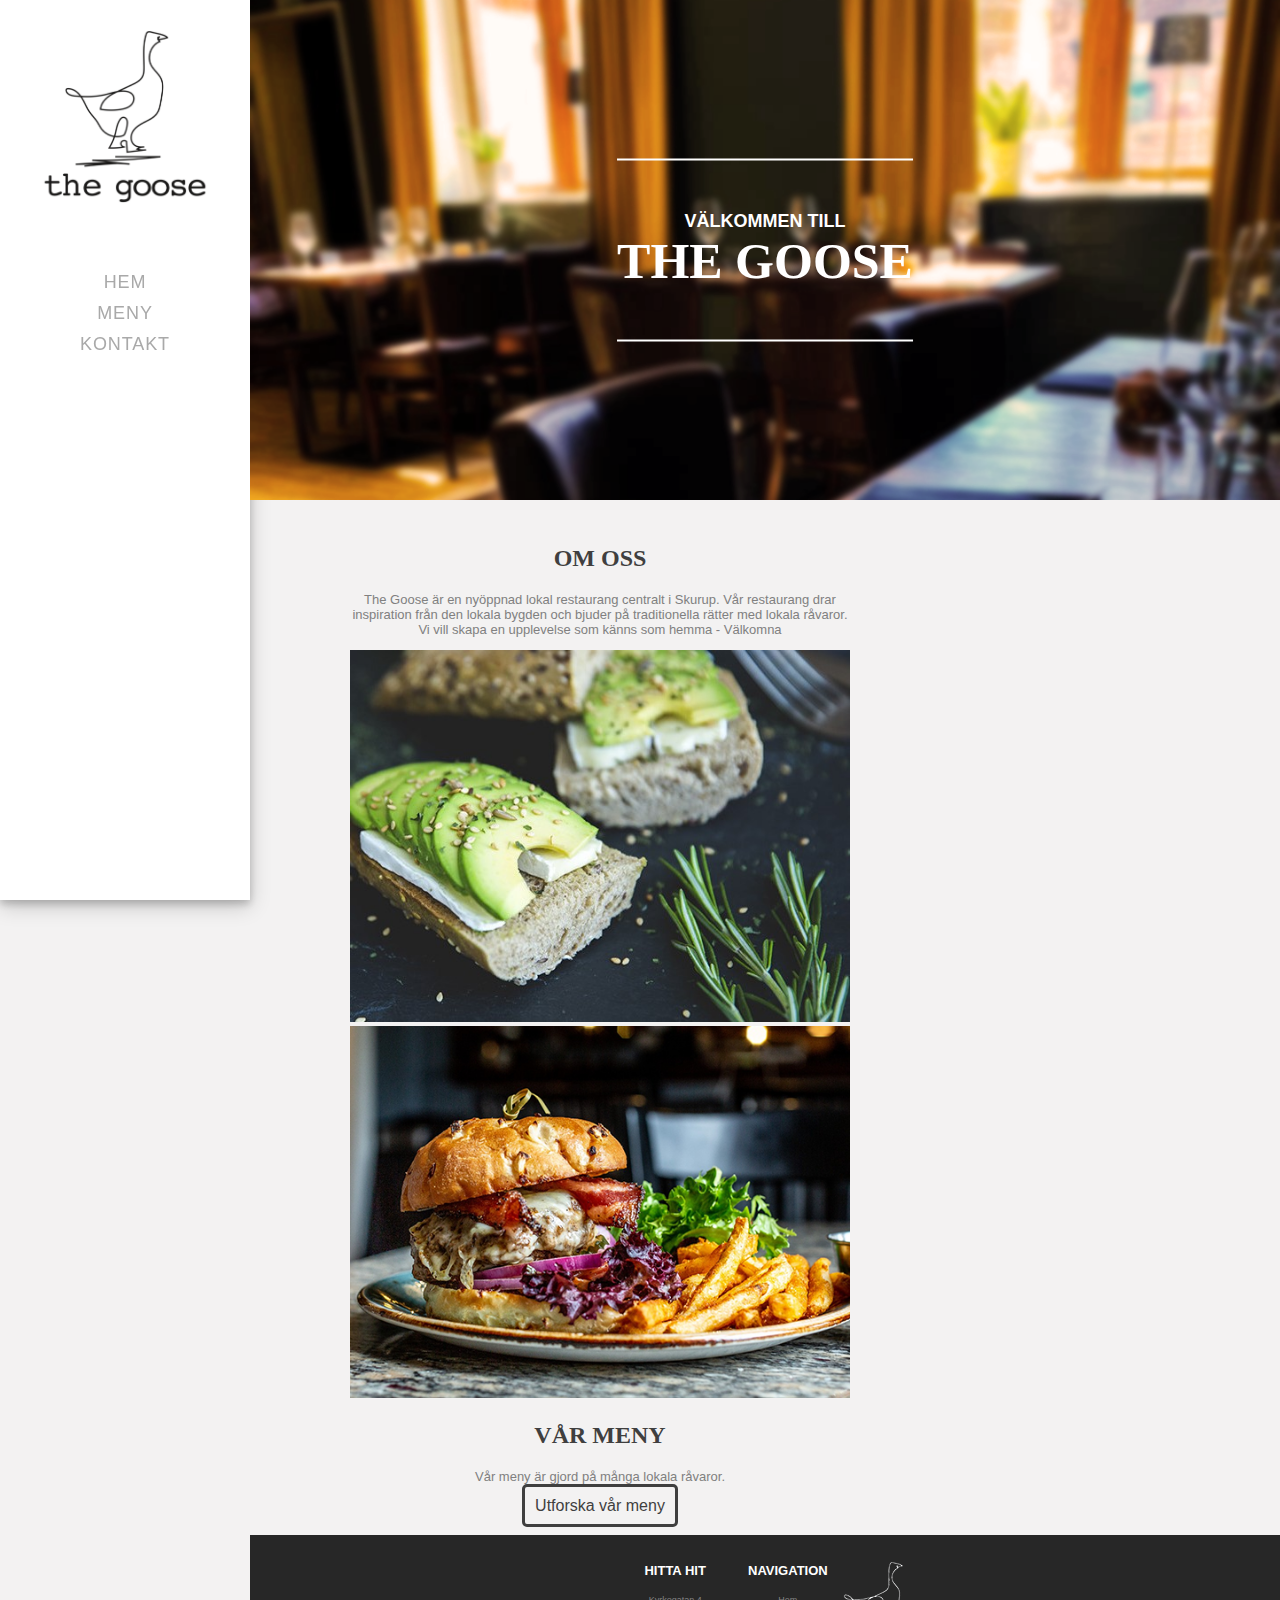
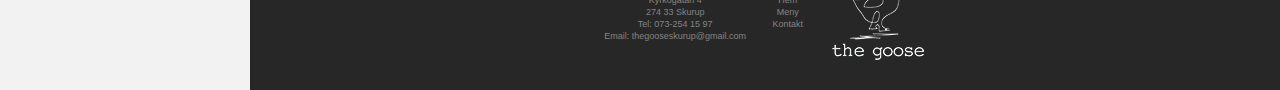
<file: Miniprojekt 2 -Lokal Restaurang - TheGoose/index.html>
<!DOCTYPE html>
<html lang="en">

<head>
    <meta charset="UTF-8">
    <meta http-equiv="X-UA-Compatible" content="IE=edge">
    <meta name="viewport" content="width=device-width, initial-scale=1.0">
    <link rel="stylesheet" href="css/style.css">
    <title>The Goose</title>
</head>

<body>
    <header>
        <nav>
            <img src="img/gooselogo.png" alt="The goose logo">
            <a href="index.html">Hem</a>
            <a href="meny.html">Meny</a>
            <a href="kontakt.html">Kontakt</a>
        </nav>
    </header>
    <main>
        <section class="frontimage">
            <div class="frontimagetext">
                <h4>VÄLKOMMEN TILL</h4>
                <h1>THE GOOSE</h1>
            </div>
        </section>
        <article class="containertext">
            <section class="rowtext">
                <h2>OM OSS</h2>
                <p>The Goose är en nyöppnad lokal restaurang centralt i Skurup. Vår restaurang drar inspiration från den
                    lokala bygden och bjuder på traditionella rätter med lokala råvaror. Vi vill skapa en upplevelse som
                    känns som hemma - Välkomna</p>
            </section>
            <section class="rowtext">
                <img src="img/mat.jpg" alt="foto på stekt mat">
            </section>
            <section class="rowtext">
                <img src="img/mat2.png" alt="foto på hamburgare">
            </section>
            <section class="rowtext">
                <h2>VÅR MENY</h2>
                <p>Vår meny är gjord på många lokala råvaror.</p>
                <a href="meny.html">Utforska vår meny</a>
            </section>
        </article>
    </main>

    <footer>
        <article class="containerfooter">
            <section>
                <h4>HITTA HIT</h4>
                <p>Kyrkogatan 4</p>
                <p>274 33 Skurup </p>
                <p>Tel: 073-254 15 97</p>
                <p>Email: thegooseskurup@gmail.com</p>
            </section>
            <section>
                <h4>NAVIGATION</h4>
                <p><a href="index.html">Hem</a></p>
                <p><a href="meny.html">Meny</a></p>
                <p><a href="kontakt.html">Kontakt</a></p>
            </section>
            <section>
                <img src="img/gooselogowhite.png" alt="The goose logo vit">
            </section>
        </article>
    </footer>
</body>

</html>
</file>
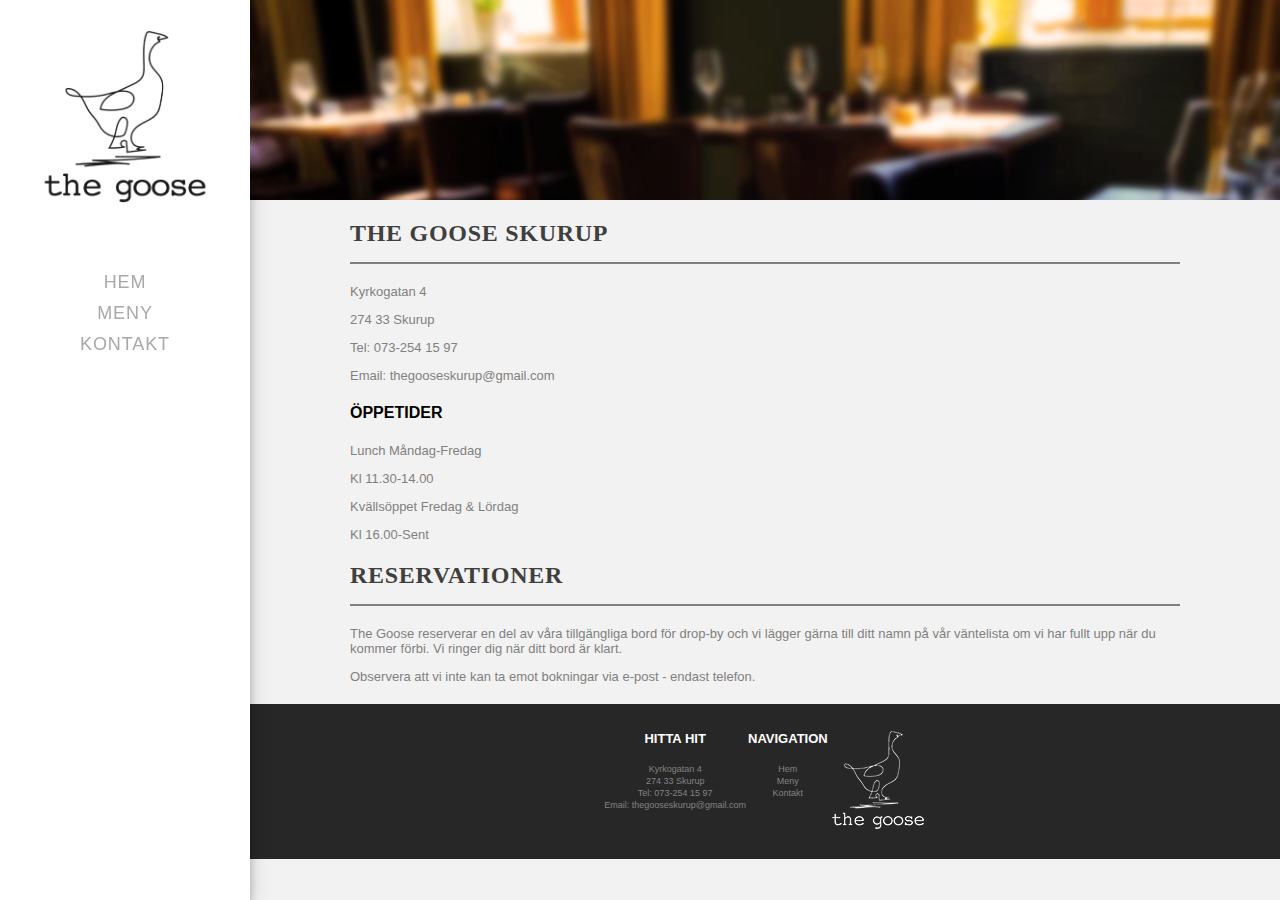
<file: Miniprojekt 2 -Lokal Restaurang - TheGoose/kontakt.html>
<!DOCTYPE html>
<html lang="en">

<head>
    <meta charset="UTF-8">
    <meta http-equiv="X-UA-Compatible" content="IE=edge">
    <meta name="viewport" content="width=device-width, initial-scale=1.0">
    <link rel="stylesheet" href="css/style.css">
    <title>Kontakt | The Goose</title>
</head>

<body>
    <header>
        <nav>
            <img src="img/gooselogo.png" alt="The goose logo">
            <a href="index.html">Hem</a>
            <a href="meny.html">Meny</a>
            <a href="kontakt.html">Kontakt</a>
        </nav>
    </header>
    <main>
        <section class="frontimagekontakt">
        </section>
        <article>
            <section>
                <h2 class="underline">THE GOOSE SKURUP</h2>
                <p>Kyrkogatan 4</p>
                <p>274 33 Skurup </p>
                <p>Tel: 073-254 15 97</p>
                <p>Email: thegooseskurup@gmail.com</p>

                <h4>ÖPPETIDER</h4>
                <p>Lunch Måndag-Fredag</p>
                <p>Kl 11.30-14.00</p>
                <p>Kvällsöppet Fredag & Lördag </p>
                <p>Kl 16.00-Sent</p>
            </section>
            <section>
                <h2 class="underline">RESERVATIONER</h2>
                <p>The Goose reserverar en del av våra tillgängliga bord för drop-by och vi lägger gärna till ditt namn
                    på vår väntelista om vi har fullt upp när du kommer förbi. Vi ringer dig när ditt bord är klart.</p>
                <p>Observera att vi inte kan ta emot bokningar via e-post - endast telefon.</p>
            </section>
        </article>
    </main>

    <footer>
        <article class="containerfooter">
            <section class="footertext">
                <h4>HITTA HIT</h4>
                <p>Kyrkogatan 4</p>
                <p>274 33 Skurup </p>
                <p>Tel: 073-254 15 97</p>
                <p>Email: thegooseskurup@gmail.com</p>
            </section>
            <section class="footertext">
                <h4>NAVIGATION</h4>
                <p><a href="index.html">Hem</a></p>
                <p><a href="meny.html">Meny</a></p>
                <p><a href="kontakt.html">Kontakt</a></p>
            </section>
            <section class="footertext">
                <img src="img/gooselogowhite.png" alt="The goose logo vit">
            </section>
        </article>
    </footer>

</body>

</html>
</file>
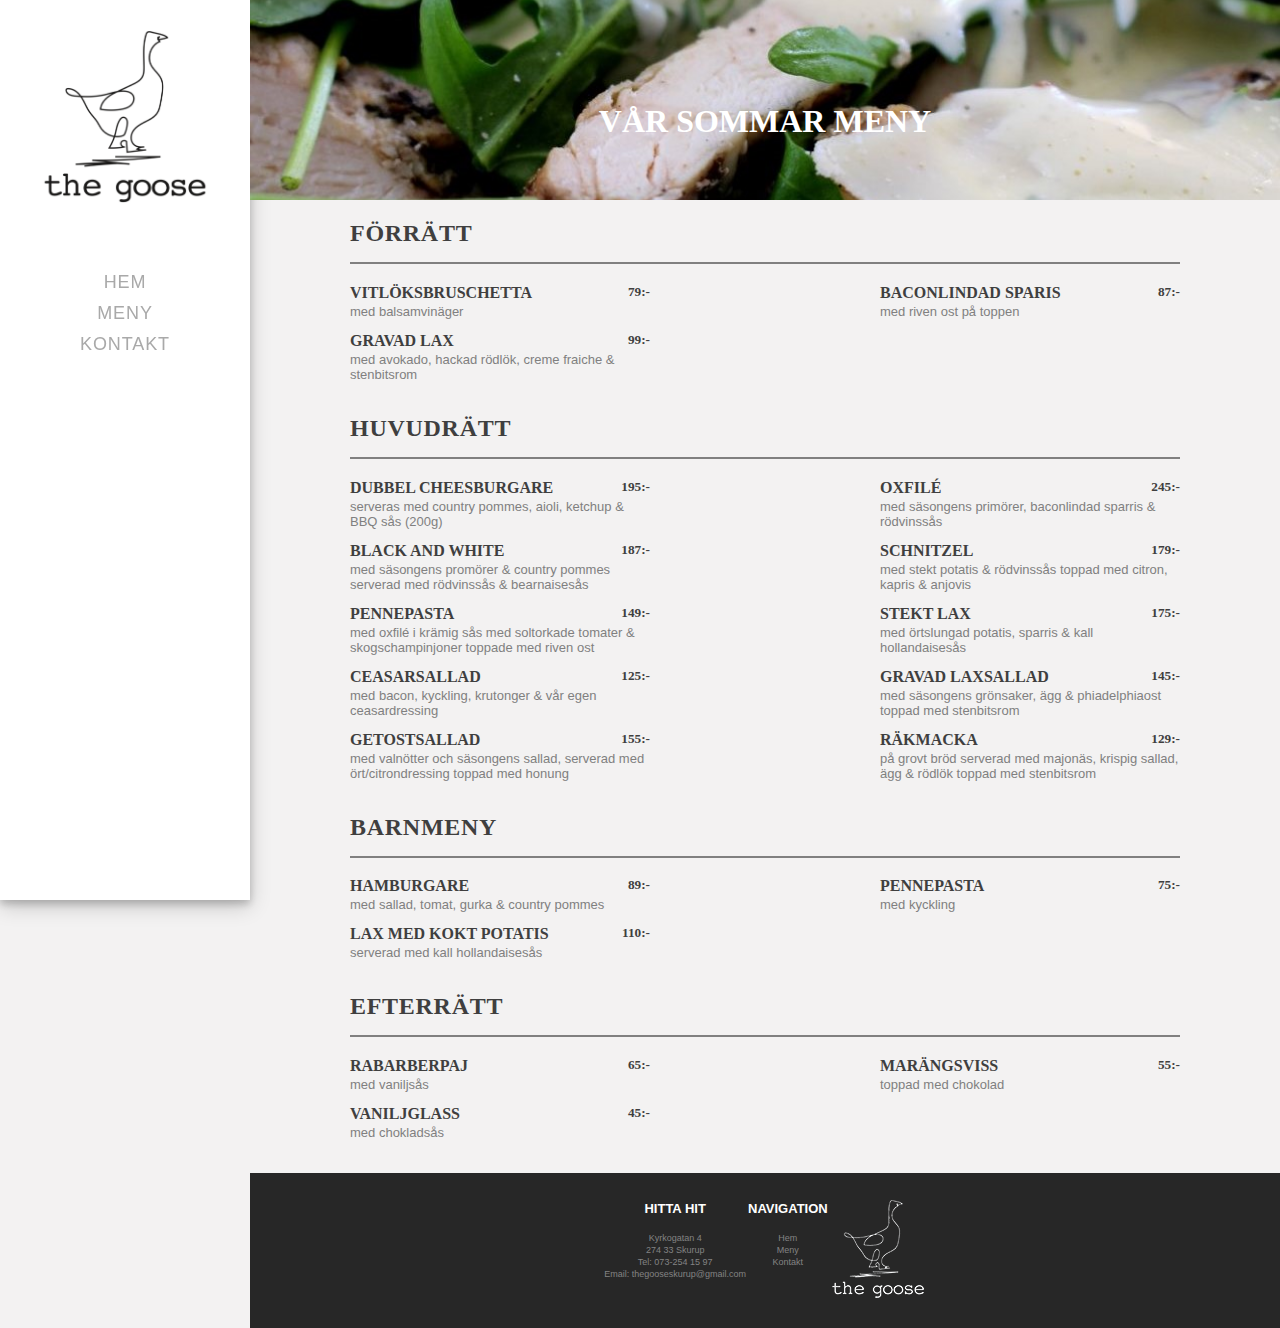
<file: Miniprojekt 2 -Lokal Restaurang - TheGoose/meny.html>
<!DOCTYPE html>
<html lang="en">

<head>
    <meta charset="UTF-8">
    <meta http-equiv="X-UA-Compatible" content="IE=edge">
    <meta name="viewport" content="width=device-width, initial-scale=1.0">
    <link rel="stylesheet" href="css/style.css">
    <title>Meny | The Goose</title>
</head>

<body>
    <header>
        <nav>
            <img src="img/gooselogo.png" alt="The goose logo">
            <a href="index.html">Hem</a>
            <a href="meny.html">Meny</a>
            <a href="kontakt.html">Kontakt</a>
        </nav>
    </header>
    <main>
        <section class="frontimagemeny">
            <h1 class="frontimagetext">VÅR SOMMAR MENY</h1>
        </section>
        <article>
            <h2 class="underline">Förrätt</h2>
            <section class="menycontaineritems">
                <div class="menyitem">
                    <div class="menytitle">
                        <h4>Vitlöksbruschetta</h4>
                        <h5>79:-</h5>
                    </div>
                    <p>med balsamvinäger</p>
                </div>
                <div class="menyitem">
                    <div class="menytitle">
                        <h4>Baconlindad sparis</h4>
                        <h5>87:-</h5>
                    </div>
                    <p>med riven ost på toppen</p>
                </div>
                <div class="menyitem">
                    <div class="menytitle">
                        <h4>Gravad lax</h4>
                        <h5>99:-</h5>
                    </div>
                    <p>med avokado, hackad rödlök, creme fraiche & stenbitsrom</p>
                </div>
            </section>
        </article>
        <article>
            <h2 class="underline">Huvudrätt</h2>
            <section class="menycontaineritems">
                <div class="menyitem">
                    <div class="menytitle">
                        <h4>Dubbel cheesburgare</h4>
                        <h5>195:-</h5>
                    </div>
                    <p>serveras med country pommes, aioli, ketchup & BBQ sås (200g)</p>
                </div>
                <div class="menyitem">
                    <div class="menytitle">
                        <h4>Oxfilé</h4>
                        <h5>245:-</h5>
                    </div>
                    <p>med säsongens primörer, baconlindad sparris & rödvinssås</p>
                </div>
                <div class="menyitem">
                    <div class="menytitle">
                        <h4>Black and white</h4>
                        <h5>187:-</h5>
                    </div>
                    <p>med säsongens promörer & country pommes serverad med rödvinssås & bearnaisesås</p>
                </div>
                <div class="menyitem">
                    <div class="menytitle">
                        <h4>Schnitzel</h4>
                        <h5>179:-</h5>
                    </div>
                    <p>med stekt potatis & rödvinssås toppad med citron, kapris & anjovis</p>
                </div>
                <div class="menyitem">
                    <div class="menytitle">
                        <h4>Pennepasta</h4>
                        <h5>149:-</h5>
                    </div>
                    <p>med oxfilé i krämig sås med soltorkade tomater & skogschampinjoner toppade med riven ost</p>
                </div>
                <div class="menyitem">
                    <div class="menytitle">
                        <h4>Stekt lax</h4>
                        <h5>175:-</h5>
                    </div>
                    <p>med örtslungad potatis, sparris & kall hollandaisesås</p>
                </div>
                <div class="menyitem">
                    <div class="menytitle">
                        <h4>Ceasarsallad</h4>
                        <h5>125:-</h5>
                    </div>
                    <p>med bacon, kyckling, krutonger & vår egen ceasardressing</p>
                </div>
                <div class="menyitem">
                    <div class="menytitle">
                        <h4>Gravad laxsallad</h4>
                        <h5>145:-</h5>
                    </div>
                    <p>med säsongens grönsaker, ägg & phiadelphiaost toppad med stenbitsrom</p>
                </div>
                <div class="menyitem">
                    <div class="menytitle">
                        <h4>Getostsallad</h4>
                        <h5>155:-</h5>
                    </div>
                    <p>med valnötter och säsongens sallad, serverad med ört/citrondressing toppad med honung</p>
                </div>
                <div class="menyitem">
                    <div class="menytitle">
                        <h4>Räkmacka</h4>
                        <h5>129:-</h5>
                    </div>
                    <p>på grovt bröd serverad med majonäs, krispig sallad, ägg & rödlök toppad med stenbitsrom</p>
                </div>
            </section>
        </article>
        <article>
            <h2 class="underline">Barnmeny</h2>
            <section class="menycontaineritems">
                <div class="menyitem">
                    <div class="menytitle">
                        <h4>Hamburgare</h4>
                        <h5>89:-</h5>
                    </div>
                    <p>med sallad, tomat, gurka & country pommes</p>
                </div>
                <div class="menyitem">
                    <div class="menytitle">
                        <h4>Pennepasta</h4>
                        <h5>75:-</h5>
                    </div>
                    <p>med kyckling</p>
                </div>
                <div class="menyitem">
                    <div class="menytitle">
                        <h4>Lax med kokt potatis</h4>
                        <h5>110:-</h5>
                    </div>
                    <p>serverad med kall hollandaisesås</p>
                </div>
            </section>
        </article>
        <article>
            <h2 class="underline">Efterrätt</h2>
            <section class="menycontaineritems">
                <div class="menyitem">
                    <div class="menytitle">
                        <h4>Rabarberpaj</h4>
                        <h5>65:-</h5>
                    </div>
                    <p>med vaniljsås</p>
                </div>
                <div class="menyitem">
                    <div class="menytitle">
                        <h4>Marängsviss</h4>
                        <h5>55:-</h5>
                    </div>
                    <p>toppad med chokolad</p>
                </div>
                <div class="menyitem">
                    <div class="menytitle">
                        <h4>Vaniljglass</h4>
                        <h5>45:-</h5>
                    </div>
                    <p>med chokladsås</p>
                </div>
            </section>
        </article>
    </main>

    <footer>
        <article class="containerfooter">
            <section class="footertext">
                <h4>HITTA HIT</h4>
                <p>Kyrkogatan 4</p>
                <p>274 33 Skurup </p>
                <p>Tel: 073-254 15 97</p>
                <p>Email: thegooseskurup@gmail.com</p>
            </section>
            <section class="footertext">
                <h4>NAVIGATION</h4>
                <p><a href="index.html">Hem</a></p>
                <p><a href="meny.html">Meny</a></p>
                <p><a href="kontakt.html">Kontakt</a></p>
            </section>
            <section class="footertext">
                <img src="img/gooselogowhite.png" alt="The goose logo vit">
            </section>
        </article>
    </footer>
</body>

</html>
</file>
<file: Miniprojekt 2 -Lokal Restaurang - TheGoose/css/style.css>
* {
    font-family:Verdana, Geneva, Tahoma, sans-serif;
}

h2 { 
    text-transform: uppercase;
    color: rgb(63, 63, 63);
    font-family: Georgia, 'Times New Roman', Times, serif;
}

p {
    color: grey;
    font-size: small;
}

body {
    margin: 0;
    background-color: rgb(243, 242, 242);
}

nav {
    position: fixed;
    top: 0;
    left: 0;
    width: 250px;
    height: 100%;
    background-color: white;
    display: flex;
    flex-direction: column;
    align-items: center;
    justify-content: flex-start;
    box-shadow: 0 4px 8px 0 rgba(0, 0, 0, 0.2), 0 6px 20px 0 rgba(0, 0, 0, 0.19);
}

nav img {
    width: 70%;
    /* display: block; */
    margin-bottom: 35px;
}

nav a {
    /* display: inline-block; */
    text-decoration: none;
    padding: 5px 15px;
    font-size: large;
    color: darkgrey;
    text-transform: uppercase;
    letter-spacing: 0.05em;
}

nav a:hover {
    color: black;
}

main {
    margin-left: 250px;
}

article {
    margin-right: 100px;
    margin-left: 100px;
}

.containertext {
    display: flex;
    flex-wrap: wrap;
    flex-direction: row;
    align-items: center;
}

.rowtext {
    text-align: center;
    flex-basis: 500px;
}

.rowtext img {
    width: 100%;
    height: auto;
}

.rowtext a {
    text-decoration: none;
    border: solid rgb(63, 63, 63) 3px;
    border-radius: 5px;
    padding: 10px;
    margin: 10px;
    color: rgb(63, 63, 63);;
}

.rowtext a:hover {
    text-decoration: none;
    border: solid rgb(63, 63, 63) 3px;
    border-radius: 5px;
    padding: 10px;
    margin: 10px;
    background: rgb(63, 63, 63);
    color: grey;
}

.frontimage {
    background-image: url("../img/frontbg.png");
    background-color: #cccccc;
    height: 500px;
    width: 100%;
    background-position: center;
    background-repeat: no-repeat;
    background-size: cover;
    position: relative;
    color: white;
    font-family: Georgia, 'Times New Roman', Times, serif;
    margin-bottom: 25px;
}

.frontimage h1 {
    font-family: Georgia, 'Times New Roman', Times, serif;
    font-size: 50px;
    margin: 0px;
    padding-bottom: 50px;
    border-bottom: white solid 2px;
}

.frontimage h4 {
    font-family:Verdana, Geneva, Tahoma, sans-serif;
    font-size: large;
    margin: 0px;
    padding-top: 50px;
    border-top: white solid 2px;
}

.frontimagetext {
    text-align: center;
    position: absolute;
    top: 50%;
    left: 50%;
    transform: translate(-50%, -50%);
    font-family: Georgia, 'Times New Roman', Times, serif;
    color: white;
}

.frontimagemeny {
    background-image: url("../img/ceasarsallad.jpg");
    background-color: #cccccc;
    height: 200px;
    width: 100%;
    background-position: center;
    background-repeat: no-repeat;
    background-size: cover;
    position: relative;
    color: white;
    font-family: Georgia, 'Times New Roman', Times, serif;
}

.frontimagekontakt {
    background-image: url("../img/frontbg.png");
    background-color: #cccccc;
    height: 200px;
    width: 100%;
    background-position: center;
    background-repeat: no-repeat;
    background-size: cover;
    position: relative;
    color: white;
    font-family: Georgia, 'Times New Roman', Times, serif;
}

.menycontaineritems {
    display: flex;
    flex-wrap:wrap;
    flex-direction: row;
    align-items: flex-start;
    margin-bottom: 10px;
    justify-content: space-between;
}

.menytitle{
    display: flex;
    flex-wrap: wrap;
    justify-content: space-between;
}


.menyitem {
    flex-basis: 300px;
}

.menyitem h4, h5 {
    text-transform: uppercase;
    color: rgb(63, 63, 63);
    margin: 0px;
    margin-bottom: 2px;
    font-family: Georgia, 'Times New Roman', Times, serif;
}

.menyitem p {
    color: grey;
    margin-top: 0px;
    font-size: small;
}

.underline {
    border-bottom: grey solid 2px;
    padding-bottom: 15px;
    text-transform: uppercase;
    letter-spacing: 0.03em;
    color: rgb(63, 63, 63);
    font-family: Georgia, 'Times New Roman', Times, serif;
}

footer {
    margin-top: 20px;
    padding: 10px;
    margin-left: 250px;
    background-color: rgb(39, 39, 39);
    color: white;
    text-align: center;
    font-size:small;
}

footer p {
    color: rgb(131, 131, 131);
    text-align: center;
    font-size:xx-small;
    text-decoration: none;
}

.containerfooter {
    display: flex;
    flex-direction: row;
    flex-wrap: wrap;
    justify-content: center;
}

.containerfooter p {
    text-decoration: none;
    color: rgb(131, 131, 131);
    margin: 2px;
}

.containerfooter a {
    text-decoration: none;
    color: rgb(131, 131, 131);
}

.containerfooter a:hover {
    text-decoration: none;
    color:white;
}
</file>
